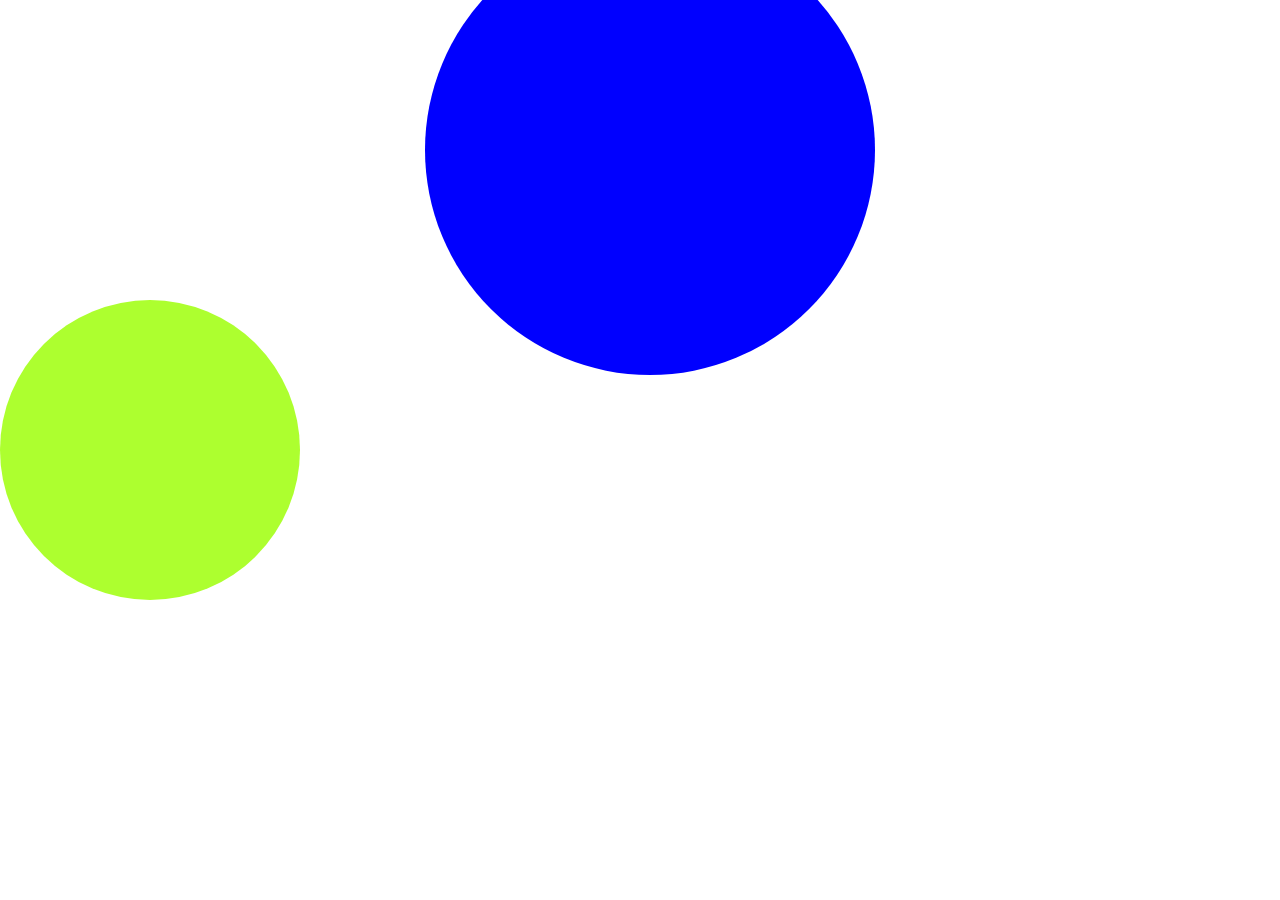
<file: GSAP_Basic/index.html>
<!DOCTYPE html>
<html lang="en">

<head>
    <meta charset="UTF-8">
    <meta name="viewport" content="width=device-width, initial-scale=1.0">
    <title>Document</title>
    <link rel="stylesheet" href="./style.css" type="text/css">
</head>

<body>
    <div id="box1">

    </div>
    <div id="box2"></div>

    <h1>Albert Einstein</h1>
    <h1>Issac Newton</h1>
    <h1>Gottfried Whielem Leibniez</h1>
    <script src="https://cdnjs.cloudflare.com/ajax/libs/gsap/3.13.0/gsap.min.js"
        integrity="sha512-NcZdtrT77bJr4STcmsGAESr06BYGE8woZdSdEgqnpyqac7sugNO+Tr4bGwGF3MsnEkGKhU2KL2xh6Ec+BqsaHA=="
        crossorigin="anonymous" referrerpolicy="no-referrer"></script>
    <script src="./script.js"></script>
</body>
</html>
</file>
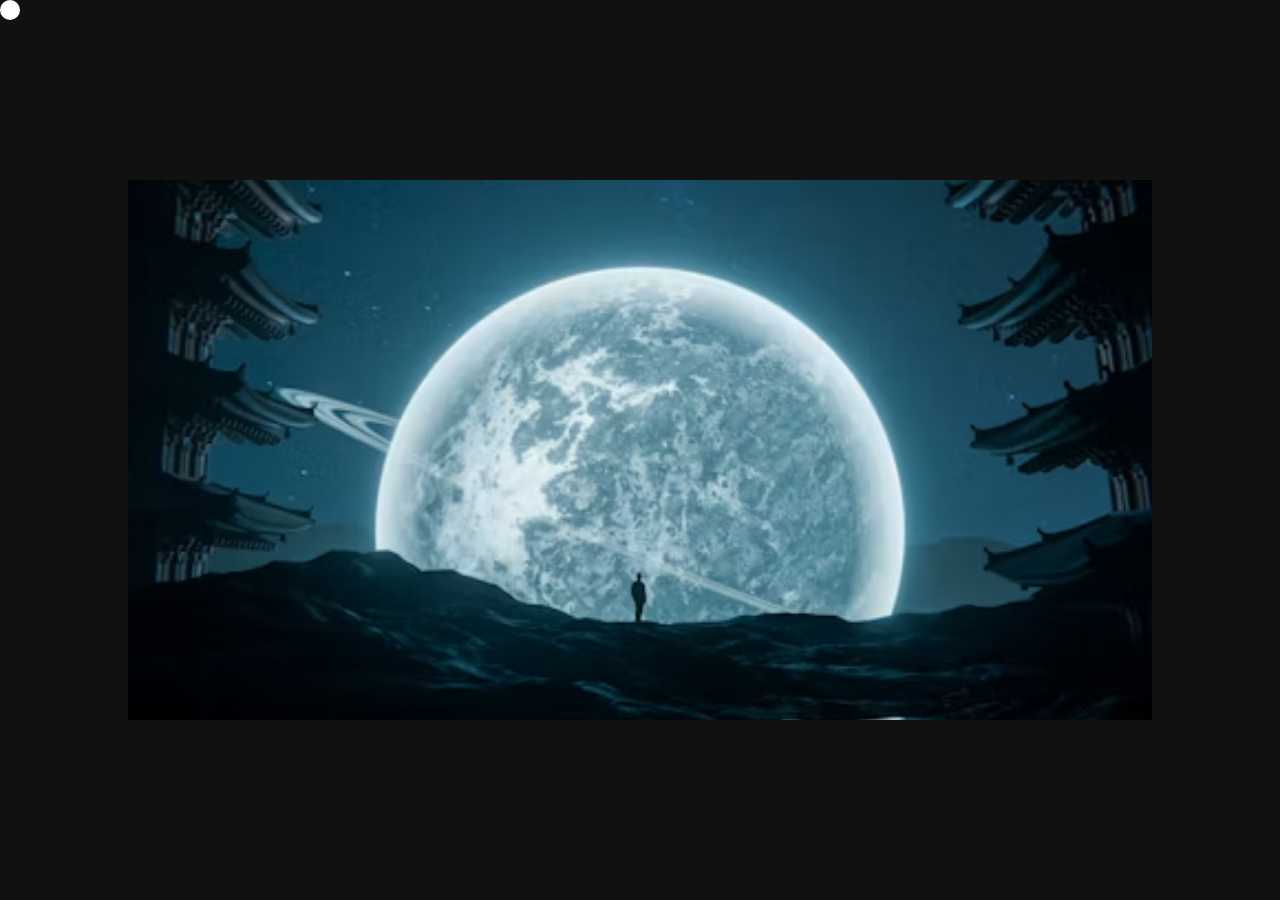
<file: GSAP_Cursor_Animation/index.html>
<!DOCTYPE html>
<html lang="en">

<head>
    <meta charset="UTF-8">
    <meta name="viewport" content="width=device-width, initial-scale=1.0">
    <title>My GSAP Cursor Animation</title>
    <link rel="stylesheet" href="./style.css">
</head>

<body>

    <div id="cursor">
    </div>
    <div id="main">
        <div id="image">
             <div id="overlay"></div>
             <img src="./assets/img.avif" alt="">
        </div>
    </div>
    <script src="https://cdnjs.cloudflare.com/ajax/libs/gsap/3.13.0/gsap.min.js"
        integrity="sha512-NcZdtrT77bJr4STcmsGAESr06BYGE8woZdSdEgqnpyqac7sugNO+Tr4bGwGF3MsnEkGKhU2KL2xh6Ec+BqsaHA=="
        crossorigin="anonymous" referrerpolicy="no-referrer"></script>
    <script src="./script.js"></script>
</body>

</html>
</file>
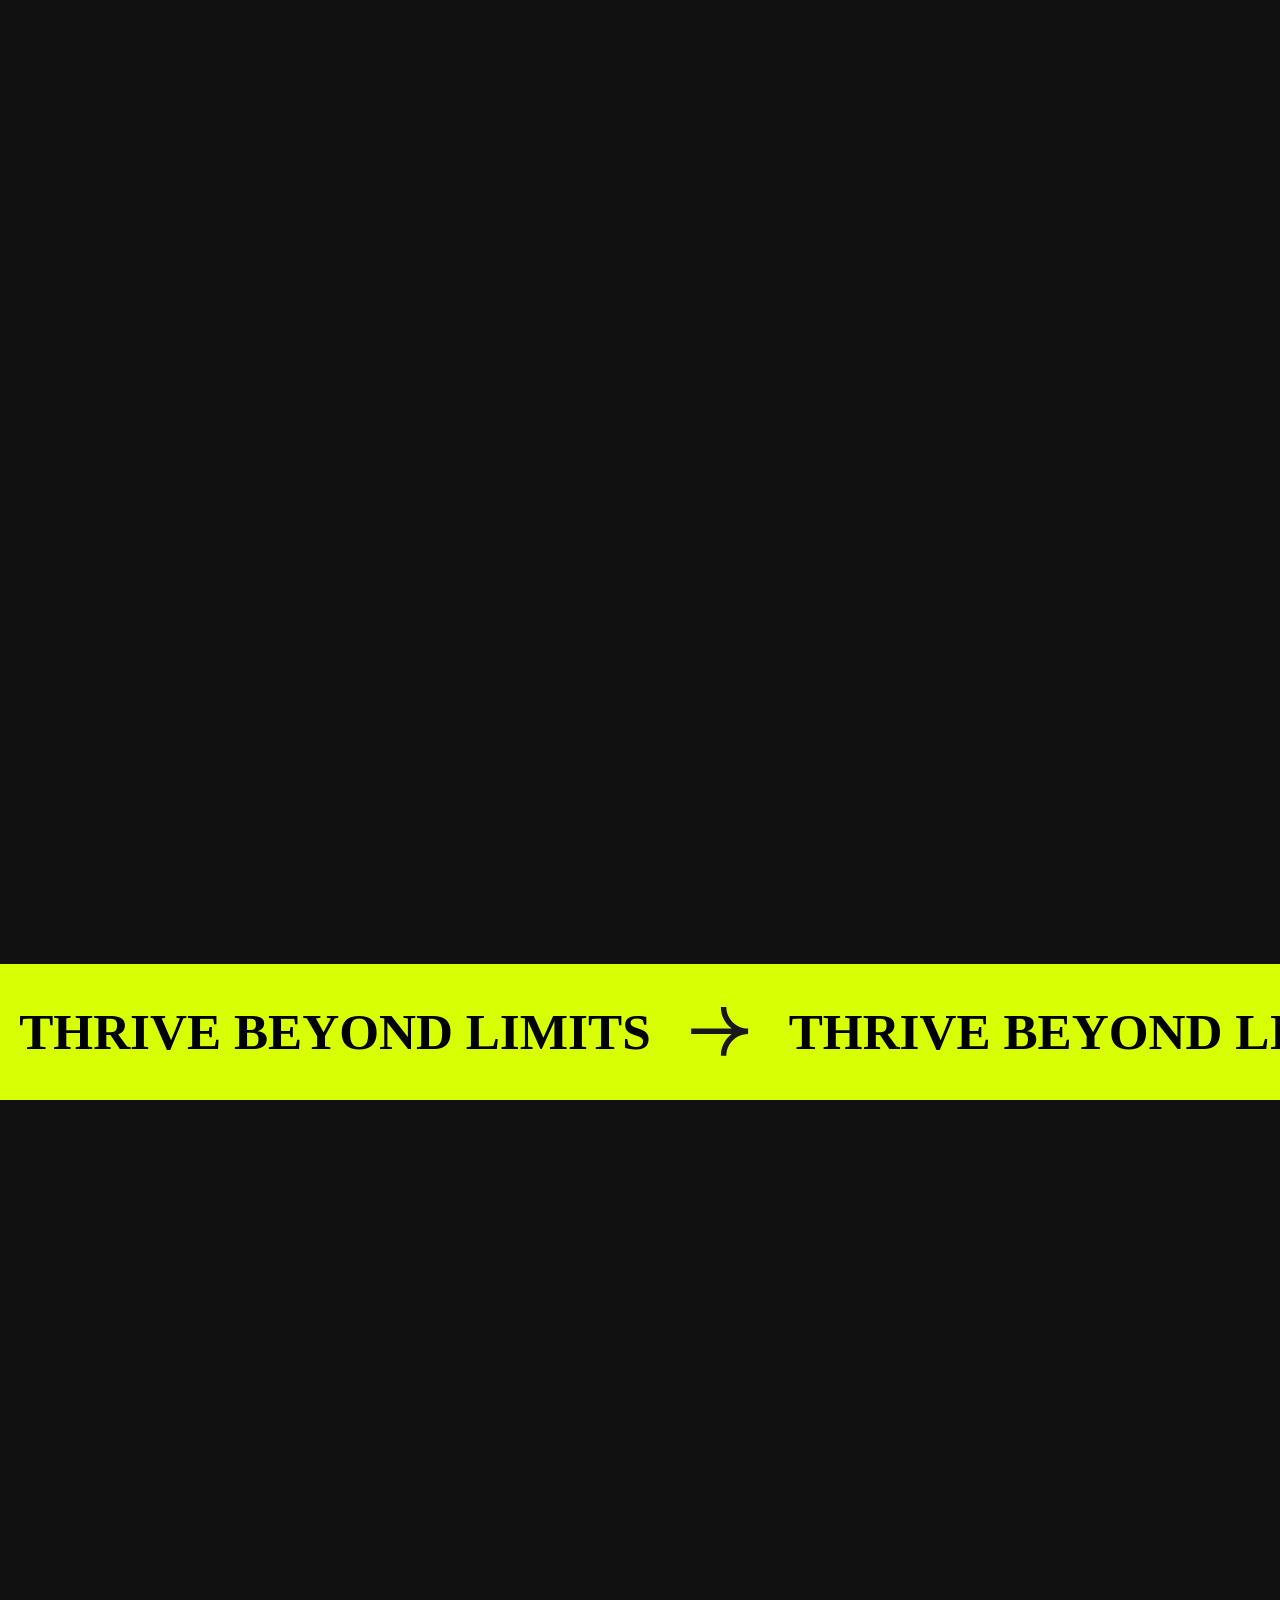
<file: GSAP_Scrolling_Text_Animation/index.html>
<!DOCTYPE html>
<html lang="en">

<head>
    <meta charset="UTF-8">
    <meta name="viewport" content="width=device-width, initial-scale=1.0">
    <title>Scrolling Text Animation</title>
    <link rel="stylesheet" href="./style.css">
</head>

<body>
    <div id="page1"></div>
    <div id="page2">
        <div id="move">
            <div class="marque">
                <h1>THRIVE BEYOND LIMITS</h1>
                <img src="./assets/arrow-br.svg" alt="">
            </div>
            <div class="marque">
                <h1>THRIVE BEYOND LIMITS</h1>
                <img src="./assets/arrow-br.svg" alt="">
            </div>
            <div class="marque">
                <h1>THRIVE BEYOND LIMITS</h1>
                <img src="./assets/arrow-br.svg" alt="">
            </div>
            <div class="marque">
                <h1>THRIVE BEYOND LIMITS</h1>
                <img src="./assets/arrow-br.svg" alt="">
            </div>
            <div class="marque">
                <h1>THRIVE BEYOND LIMITS</h1>
                <img src="./assets/arrow-br.svg" alt="">
            </div>
            <div class="marque">
                <h1>THRIVE BEYOND LIMITS</h1>
                <img src="./assets/arrow-br.svg" alt="">
            </div>
        </div>
    </div>
    <div id="page3"></div>

    <script src="https://cdnjs.cloudflare.com/ajax/libs/gsap/3.13.0/gsap.min.js"
        integrity="sha512-NcZdtrT77bJr4STcmsGAESr06BYGE8woZdSdEgqnpyqac7sugNO+Tr4bGwGF3MsnEkGKhU2KL2xh6Ec+BqsaHA=="
        crossorigin="anonymous" referrerpolicy="no-referrer"></script>
    <script src="./script.js"></script>
</body>

</html>
</file>
<file: GSAP_Basic/style.css>
*{
    margin: 0;
    padding: 0;
    box-sizing: border-box;
}

#box1{
    width: 300px;
    height: 300px;
    background-color: crimson;
}
#box2{
    width: 300px;
    height: 300px;
    background-color: greenyellow;
    border-radius: 50%;
}
</file>
<file: GSAP_Cursor_Animation/style.css>
* {
  margin: 0%;
  padding: 0%;
  box-sizing: border-box;
}

html,
body {
  width: 100%;
  height: 100%;
}

#main {
  width: 100%;
  height: 100%;
  background-color: #111;
  display: flex;
  justify-content: center;
  align-items: center;
}

#cursor {
  width: 20px;
  height: 20px;
  background-color: #fff;
  border-radius: 20px;
  position: fixed;
  font-size: 5px;
  text-align: center;
  display: flex;
  /* justify-content: center; */
  align-items: center;
  z-index: 9;
}

#image {
  height: 60vh;
  width: 80vw;
  position: relative;
  /* background-color: aqua; */
  /* background-image: url('./assets/img.avif');
   background-position: center; */
  /* background-size: cover; */
  /* background-repeat: no-repeat; */
}

#overlay {
  width: 100%;
  height: 100%;
  background: transparent;
  position: absolute;
  z-index: 10;
}

#image img {
  width: 100%;
  height: 100%;
  object-fit: cover;
}
</file>
<file: GSAP_Scrolling_Text_Animation/style.css>
* {
  margin: 0;
  padding: 0;
  box-sizing: border-box;
}

html,
body {
  height: 100%;
  width: 100%;
}

body {
  background-color: #111;
}

#page1,
#page2,
#page3 {
  height: 100vh;
  width: 100%;
  padding: 5vw 0;
}

#move {
  display: flex;
  background-color: #d8ff04;
  padding: 3vw 0;
  overflow: hidden;
}

.marque {
   display: flex;
   align-items: center;
   column-gap: 3vw;
   flex-shrink: 0;
   padding: 0 1.5vw;
   transform: translateX(-100%);
}

.marque h1 {
  font-size: 4vw;
}

.marque img {
  height: 4vw;
}
</file>
